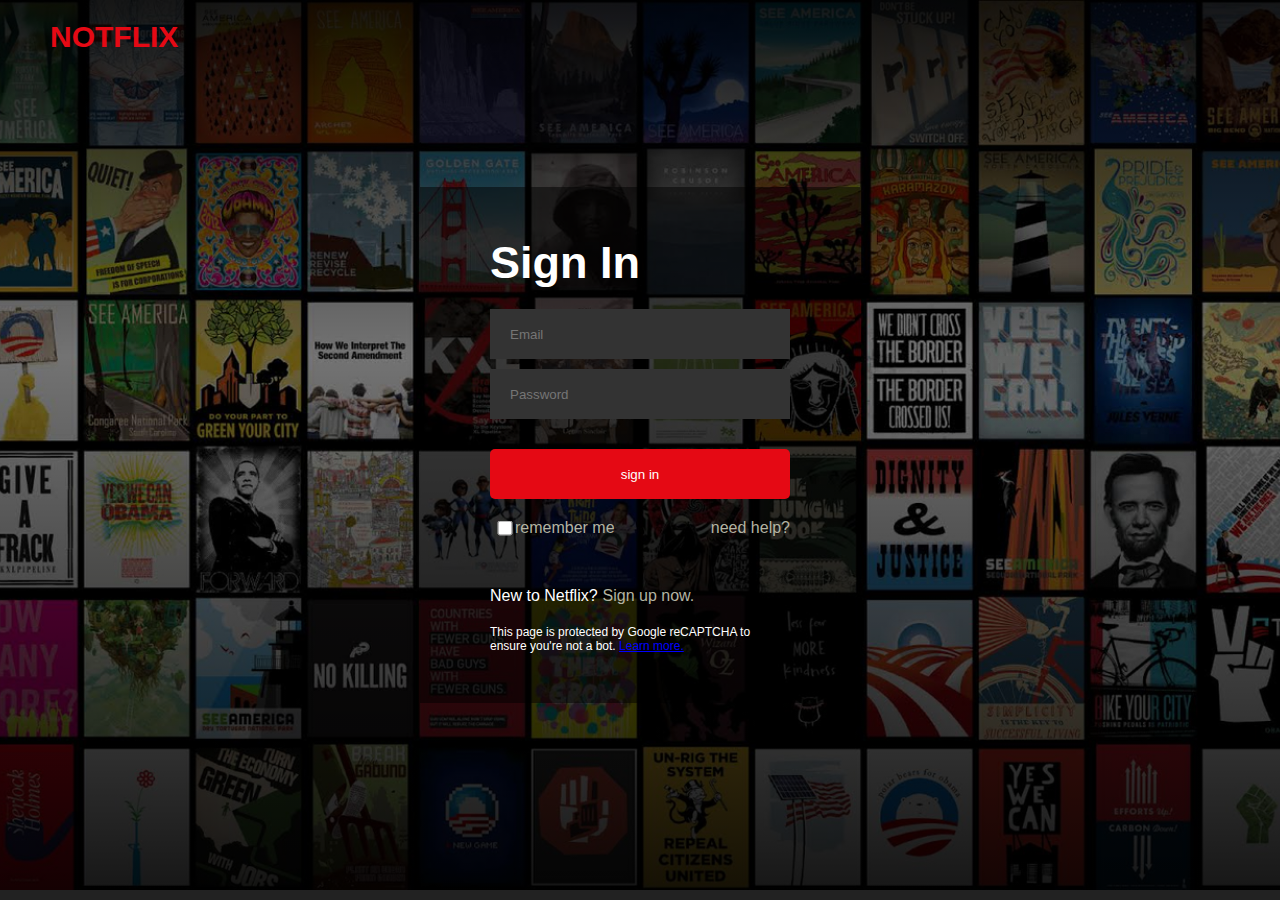
<file: html/sign.html>
<!DOCTYPE html>
<html lang="en">
<head>
    <meta charset="UTF-8">
    <meta http-equiv="X-UA-Compatible" content="IE=edge">
    <meta name="viewport" content="width=device-width, initial-scale=1.0">
    <title>sign in</title>
    <link rel="stylesheet" href="../style/style.css">
    <link rel="icon" href="../pics/v.ico" />
</head>
<body>
    <section class="sec1 signSec">
        <div class="layer"></div>
        <h2 class="logo">NOTFLIX</h2>
        <div class="container">
            <h1>Sign In</h1>
            <form action="../index.html">
                <input id="email" type="email" required placeholder="Email">
                <div class="emailError">enter valid email</div>
                <input id="pass" type="password" required placeholder="Password">
                <div class="passError">wrong password</div>
                <button id="sign">sign in</button>
                <div class="check">
                    <label for="remember">remember me</label>
                    <input id="remember" type="checkbox">
                    <a href="">need help?</a>
                </div>
            </form>
            <p>New to Netflix?<a href="">Sign up now.</a></p>
            <span>This page is protected by Google reCAPTCHA to ensure you're not a bot. <a href="">Learn more.</a></span>
        </div>
      </section> 
      <script src="../scripts/main.js"></script>
</body>
</html>
</file>
<file: style/style.css>
* {
  margin: 0;
  padding: 0;
  box-sizing: border-box;
}

body {
  font-family: Helvetica;
  background-color: black;
}

html {
  scroll-behavior: smooth;
}

.sec1 {
  position: relative;
  padding: 20px 0px;
  display: flex;
  flex-wrap: wrap;
  flex-direction: column;
  justify-content: space-between;
  align-items: center;
  width: 100%;
  min-height: 100vh;
  background-image: url("../pics/bg2.jpg");
  background-size: cover;
  background-position: center;
  border-bottom: 10px solid #222222;
}
.sec1 .layer {
  width: 100%;
  height: 100%;
  position: absolute;
  top: 0;
  left: 0;
  background-image: linear-gradient(0deg, rgba(0, 0, 0, 0.8) 0, transparent 60%, rgba(0, 0, 0, 0.8));
}
.sec1 nav {
  display: flex;
  justify-content: space-between;
  align-items: center;
  width: 90%;
  padding: 20px 0px;
  position: relative;
}
.sec1 nav .navLeft h2 {
  color: #E50914;
  font-size: 30px;
}
.sec1 nav .navRight ul {
  display: flex;
  justify-content: center;
  align-items: center;
  list-style: none;
  gap: 20px;
}
.sec1 nav .navRight ul a {
  text-decoration: none;
  padding: 5px 10px;
  color: white;
  background-color: #e50914;
  font-size: 20px;
  border-radius: 5px;
}
.sec1 nav .navRight ul select {
  padding: 10px;
  background-color: black;
  color: white;
  border: 1px solid white;
  border-radius: 5px;
}
.sec1 nav .navRight ul select option {
  background-color: gray;
}
.sec1 .content {
  width: 100%;
  min-height: 550px;
  position: relative;
  padding: 0px 10px;
  display: flex;
  justify-content: center;
  align-items: center;
  flex-direction: column;
}
.sec1 .content h1 {
  width: 550px;
  line-height: 55px;
  letter-spacing: normal;
  vertical-align: baseline;
  color: #FFFFFF;
  font-size: 50px;
  font-weight: 700;
  word-spacing: 0px;
  margin: 0px 155px;
  padding: 0px;
  text-align: center;
}
.sec1 .content h2 {
  color: #FFFFFF;
  font-size: 26px;
  line-height: normal;
  letter-spacing: normal;
  vertical-align: baseline;
  color: #FFFFFF;
  font-weight: 400;
  word-spacing: 0px;
  margin: 16px 155px;
  padding: 0px;
  text-align: center;
}
.sec1 .content h3 {
  width: 650px;
  color: #FFFFFF;
  font-size: 20px;
  line-height: normal;
  letter-spacing: normal;
  vertical-align: baseline;
  color: #FFFFFF;
  font-weight: 200;
  word-spacing: 0px;
  margin: 0px;
  padding: 13.6px 0px 0px;
  text-align: center;
}
@media (max-width: 650px) {
  .sec1 .content h1, .sec1 .content h2, .sec1 .content h3 {
    width: 375px;
  }
}
.sec1 .content form {
  margin-top: 20px;
  width: 700px;
  position: relative;
}
.sec1 .content form input {
  width: 80%;
  height: 60px;
  padding-left: 20px;
  font-size: 25px;
  color: black;
  border: none;
  outline: none;
}
.sec1 .content form button {
  position: absolute;
  padding: 15px;
  background-color: #e50914;
  right: 0;
  border: none;
  top: 0;
  height: 100%;
  color: white;
  font-size: 20px;
}
@media (max-width: 700px) {
  .sec1 .content form {
    width: 80%;
  }
  .sec1 .content form input {
    width: 400px;
  }
}
@media (max-width: 510px) {
  .sec1 .content form {
    text-align: center;
  }
  .sec1 .content form button {
    position: static;
    margin-top: 20px;
  }
  .sec1 .content form input {
    width: 250px;
  }
}

.sec2 {
  display: flex;
  flex-wrap: wrap;
  justify-content: center;
  align-items: center;
  padding: 30px 20px;
  border-bottom: 10px solid #222222;
}
.sec2 .sec2Left {
  max-width: 520px;
  flex: 1;
}
.sec2 .sec2Left h1 {
  font-size: 50px;
  color: white;
  font-family: "Helvetica Neue", Helvetica, Arial, sans-serif;
  font-style: normal;
  font-variant-caps: normal;
  font-variant-east-asian: normal;
  font-variant-ligatures: normal;
  font-variant-numeric: normal;
  line-height: 55px;
  vertical-align: baseline;
  font-weight: 700;
  text-align: start;
  margin-bottom: 20px;
}
.sec2 .sec2Left .wide {
  font-size: 40px;
}
.sec2 .sec2Left div {
  font-size: 26px;
  color: white;
  font-family: "Helvetica Neue", Helvetica, Arial, sans-serif;
  font-style: normal;
  font-variant-caps: normal;
  font-variant-east-asian: normal;
  font-variant-ligatures: normal;
  font-variant-numeric: normal;
  vertical-align: baseline;
  font-weight: 400;
  text-align: start;
}
.sec2 .sec2Right {
  position: relative;
  text-align: end;
}
.sec2 .sec2Right img {
  width: 400px;
}
.sec2 .sec2Right .view {
  position: absolute;
  width: 200px;
  top: 50%;
  left: 50%;
  transform: translate(-50%, -50%);
}
.sec2 .sec2Right .view-1 {
  position: absolute;
  width: 220px;
  top: 50%;
  left: 50%;
  transform: translate(-50%, -85%);
  z-index: -1;
}
.sec2 .sec2Right .kids {
  width: 80%;
}

.sec3 {
  width: 100%;
  padding: 50px 0px;
  display: flex;
  flex-direction: column;
  gap: 50px;
  justify-content: center;
  align-items: center;
  border-bottom: #222222 solid 1px;
}
.sec3 h1 {
  color: #FFFFFF;
  font-family: "Helvetica Neue", Helvetica, Arial, sans-serif;
  font-size: 50px;
  font-style: normal;
  font-variant-caps: normal;
  font-variant-east-asian: normal;
  font-variant-ligatures: normal;
  font-variant-numeric: normal;
  font-weight: 700;
  text-align: center;
}
.sec3 .qs {
  width: 70%;
}
.sec3 .qs .q {
  display: flex;
  width: 100%;
  background-color: #222222;
  color: white;
  justify-content: space-between;
  align-items: center;
  padding: 20px;
  margin-top: 10px;
}
.sec3 .qs .q i {
  font-size: 20px;
  cursor: pointer;
}
.sec3 .qs .answer {
  width: 100%;
  background-color: #222222;
  color: white;
  justify-content: space-between;
  align-items: center;
  padding: 20px;
  display: none;
}
.sec3 .qs .answer p {
  margin: 20px 0px;
}
.sec3 h3 {
  width: 650px;
  color: #FFFFFF;
  font-size: 20px;
  line-height: normal;
  letter-spacing: normal;
  vertical-align: baseline;
  color: #FFFFFF;
  font-weight: 200;
  word-spacing: 0px;
  margin-top: 20px;
  padding: 13.6px 0px 0px;
  text-align: center;
}
@media (max-width: 650px) {
  .sec3 h1, .sec3 h2, .sec3 h3 {
    width: 375px;
  }
}
.sec3 form {
  margin-top: 20px;
  width: 700px;
  position: relative;
}
.sec3 form input {
  width: 80%;
  height: 60px;
  padding-left: 20px;
  font-size: 25px;
  color: black;
  border: none;
  outline: none;
}
.sec3 form button {
  position: absolute;
  padding: 15px;
  background-color: #e50914;
  right: 0;
  border: none;
  top: 0;
  height: 100%;
  color: white;
  font-size: 20px;
}
@media (max-width: 700px) {
  .sec3 form {
    width: 80%;
  }
  .sec3 form input {
    width: 400px;
  }
}
@media (max-width: 510px) {
  .sec3 form {
    text-align: center;
  }
  .sec3 form button {
    position: static;
    margin-top: 20px;
  }
  .sec3 form input {
    width: 250px;
  }
}

.signSec {
  background-color: #E50914;
  padding: 100px 0px;
}
.signSec .logo {
  position: absolute;
  top: 20px;
  left: 50px;
  color: #E50914;
  font-size: 30px;
}
.signSec .container {
  position: absolute;
  top: 50%;
  left: 50%;
  transform: translate(-50%, -50%);
  padding: 50px 70px;
  color: white;
  background-color: rgba(0, 0, 0, 0.5019607843);
}
.signSec .container h1 {
  font-size: 45px;
  margin-bottom: 20px;
}
.signSec .container form {
  width: 300px;
  display: flex;
  flex-direction: column;
}
.signSec .container form input {
  width: 100%;
  height: 50px;
  background-color: #333333;
  border: none;
  padding-left: 20px;
  outline: none;
  margin-bottom: 10px;
  color: white;
}
.signSec .container form button {
  width: 100%;
  color: white;
  background-color: #E50914;
  height: 50px;
  border-radius: 5px;
  margin-top: 20px;
  border: none;
}
.signSec .container form .check {
  position: relative;
  display: flex;
  align-items: center;
  justify-content: space-between;
  margin-top: 20px;
  width: 100%;
}
.signSec .container form .check label {
  color: #B3B3A2;
  padding-left: 25px;
}
.signSec .container form .check input[type=checkbox] {
  height: 15px;
  width: 30px;
  position: absolute;
  left: 0px;
  top: 50%;
  transform: translateY(-50%);
}
.signSec .container form .check a {
  color: #B3B3A2;
  text-decoration: none;
}
.signSec .container p {
  margin-top: 50px;
}
.signSec .container p a {
  color: #B3B3A2;
  text-decoration: none;
  margin-left: 5px;
}
.signSec .container span {
  font-size: 12px;
  display: block;
  width: 300px;
  margin-top: 20px;
}
.signSec .container span a {
  color: blue;
}
.signSec .container .emailError {
  margin-bottom: 20px;
  color: orangered;
  font-size: 15px;
  padding-left: 20px;
  display: none;
}
.signSec .container .passError {
  margin-bottom: 20px;
  color: orangered;
  font-size: 15px;
  padding-left: 20px;
  display: none;
}/*# sourceMappingURL=style.css.map */
</file>
